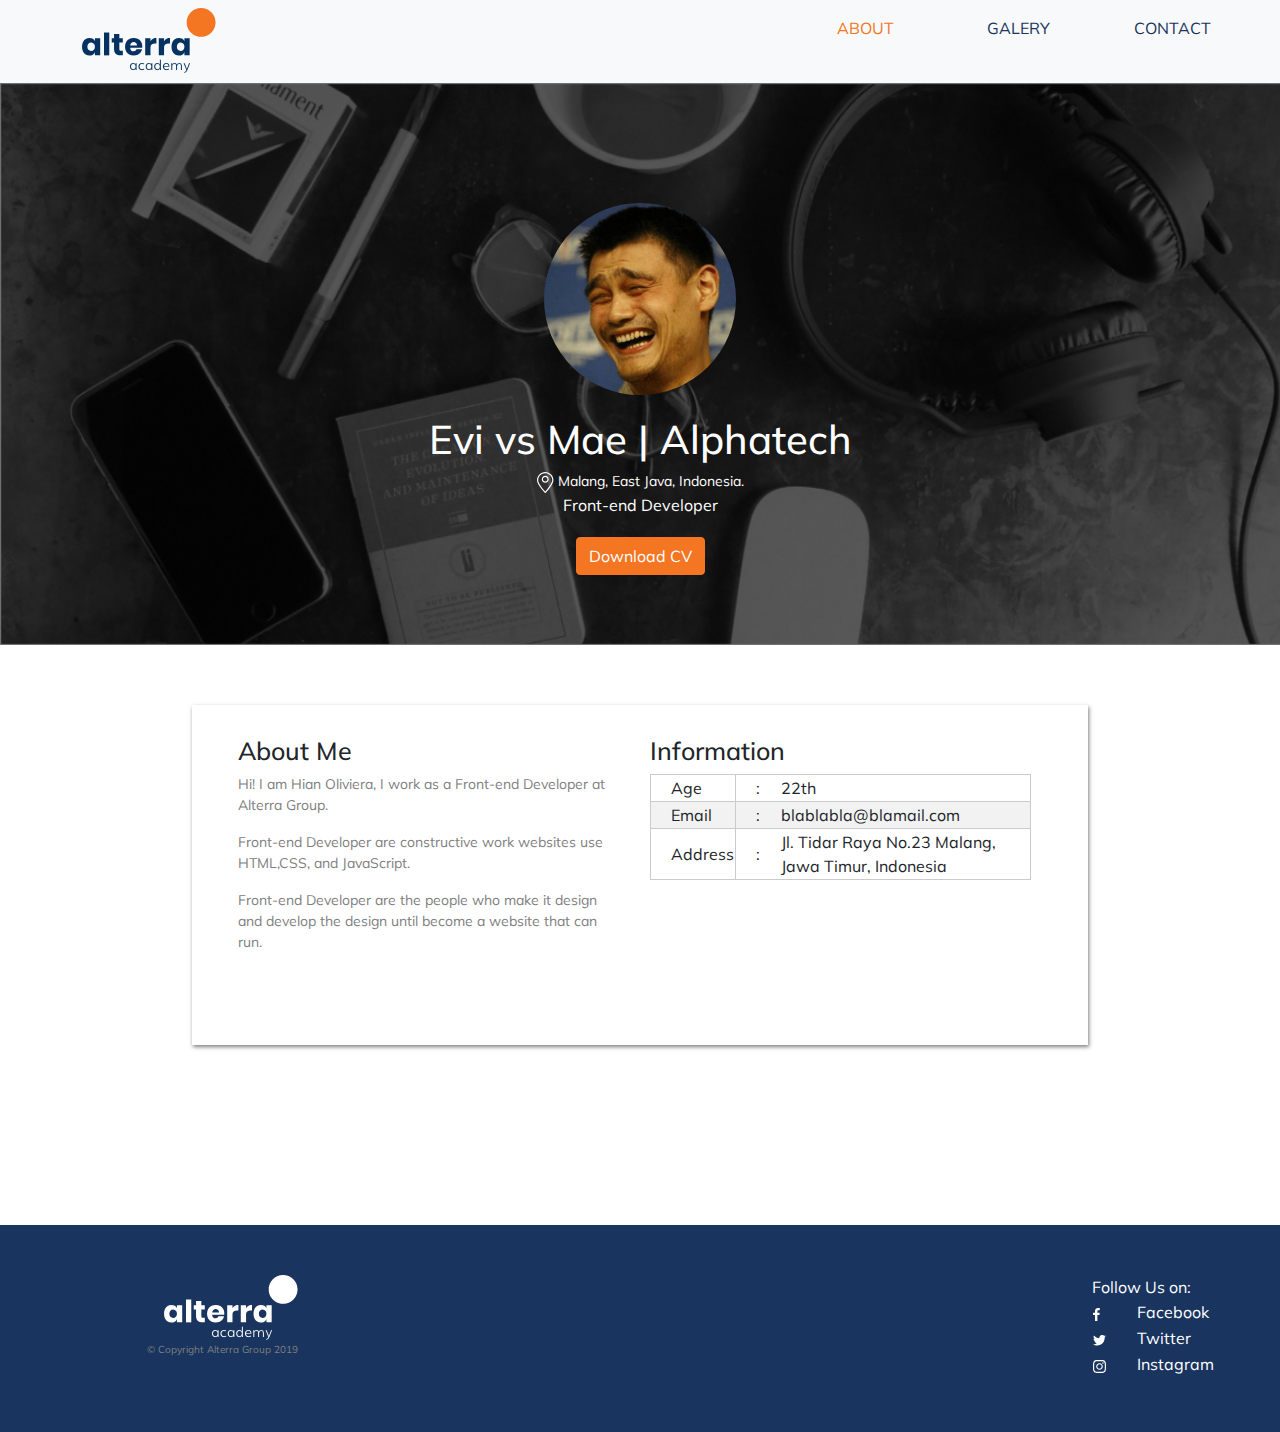
<file: index.html>
<!DOCTYPE html>
<html>
    <head>
        <title>Front-end Project</title>
        <link href="assets/css/bootstrap.min.css" rel="stylesheet" type="text/css">
        <link href="assets/css/bootstrap.css" rel="stylesheet" type="text/css">
        <link href="assets/css/style.css" rel="stylesheet" type="text/css">
    </head>
    <body>
        <!-- Start of Navbar -->
        <header class="header1">
            <div class="row" style="background-color: #f8f9fa">
                <div class="col-md-3 col-sm-6">
                    <nav class="navbar navbar-expand-lg navbar-light bg-light">
                        <img src="assets/logo/logo-alterra-academy.png">
                    </nav>
                </div>
                <div class="col-md-9 col-sm-6">
                    <nav class="navbar navbar-expand-lg navbar-light bg-light">
                        <ul class="navbar-nav row" style="width: 100%; justify-content: flex-end;">
                            <li class="nav-item active col-lg-2">
                            <a class="nav-link" href="#" style="color: #F47522;">ABOUT <span class="sr-only">(current)</span></a>
                            </li>
                            <li class="nav-item col-lg-2">
                            <a class="nav-link" href="galery.html" style="color: #19345E;">GALERY</a>
                            </li>
                            <li class="nav-item col-lg-2">
                            <a class="nav-link" href="contact.html" style="color: #19345E;">CONTACT</a>
                            </li>
                        </ul>
                    </nav>
                </div>
            </div>
        </header>
        <!-- Header 2 to make content not hidden under navbar -->
        <header class="header2">
            <div class="row" style="background-color: #f8f9fa">
                <div class="col-md-3 col-sm-6">
                    <nav class="navbar navbar-expand-lg navbar-light bg-light">
                        <img src="assets/logo/logo-alterra-academy.png">
                    </nav>
                </div>
                <div class="col-md-9 col-sm-6">
                    <nav class="navbar navbar-expand-lg navbar-light bg-light">
                        <ul class="navbar-nav row" style="width: 100%; justify-content: flex-end;">
                            <li class="nav-item active col-lg-2">
                            <a class="nav-link" href="#" style="color: #F47522;">ABOUT <span class="sr-only">(current)</span></a>
                            </li>
                            <li class="nav-item col-lg-2">
                            <a class="nav-link" href="galery.html" style="color: #19345E;">GALERY</a>
                            </li>
                            <li class="nav-item col-lg-2">
                            <a class="nav-link" href="contact.html" style="color: #19345E;">CONTACT</a>
                            </li>
                        </ul>
                    </nav>
                </div>
            </div>
        </header>
        <!-- End of Navbar -->

        <!-- Start of Banner -->
        <section>
            <div id="front-banner">
                <div class="banner-element"><img src="assets/img/profile.png" alt="" id="profile-img"></div>
                <div class="banner-element"><h1><span class="wow2">Evi</span> vs <span class="wow">Mae</span> | Alphatech</h1></div>
                <div class="banner-element" id="location"><span><img src="assets/ico/ico-location.png">   </span><span>   Malang, East Java, Indonesia.</span></div>
                <div class="banner-element">Front-end Developer</div>
                <div class="banner-element"><button type="button" class="btn btn-danger">Download CV</button></div>
            </div>
        </section>
        <!-- End of Banner -->

        <section>
            <div class="content-wrapper">
                <div class="row">
                    <div class="col-md-6">
                        <h1>About Me</h1>
                        <p>Hi! I am Hian Oliviera, I work as a Front-end Developer at Alterra Group.</p>
                        <p>Front-end Developer are constructive work websites use HTML,CSS, and JavaScript.</p>
                        <p>Front-end Developer are the people who make it design and develop the design until become a website that can run.</p>
                    </div>
                    <div class="col-md-6">
                        <h1>Information</h1>
                        <table class="info">
                            <tr>
                                <td>Age</td>
                                <td class="middle-dotes">:</td>
                                <td class="end-dotes">22th</td>
                            </tr>
                            <tr>
                                <td>Email</td>
                                <td class="middle-dotes">:</td>
                                <td class="end-dotes">blablabla@blamail.com</td>
                            </tr>
                            <tr>
                                <td>Address</td>
                                <td class="middle-dotes">:</td>
                                <td class="end-dotes">Jl. Tidar Raya No.23 Malang, Jawa Timur, Indonesia</td>
                            </tr>
                        </table>
                    </div>
                </div>
            </div>
        </section>

        <!-- Start of Footer -->
        <footer>
            <div class="row">
                <div class="col-md-3 col-sm">
                    <div>
                        <img src="assets/logo/logo-alterra-academy-plain.png" class="logo-footer">
                    </div>
                    <div>
                        <p class="copyright"> © Copyright Alterra Group 2019</p>
                    </div>
                </div>
                <div class="col-md-2 col-sm">
                    <div class="socmed">Follow Us on:</div>
                    <div>
                        <table>
                            <tr>
                                <td><img src="assets/ico/ico-facebook.png"></td>
                                <td>Facebook</td>
                            </tr>
                            <tr>
                                <td><img src="assets/ico/ico-twitter.png"></td>
                                <td>Twitter</td>
                            </tr>
                            <tr>
                                <td><img src="assets/ico/ico-instagram.png"></td>
                                <td>Instagram</td>
                            </tr>
                        </table>
                    </div>
                </div>
            </div>
        </footer>
        <!-- End of Footer -->

    </body>
</html>
</file>
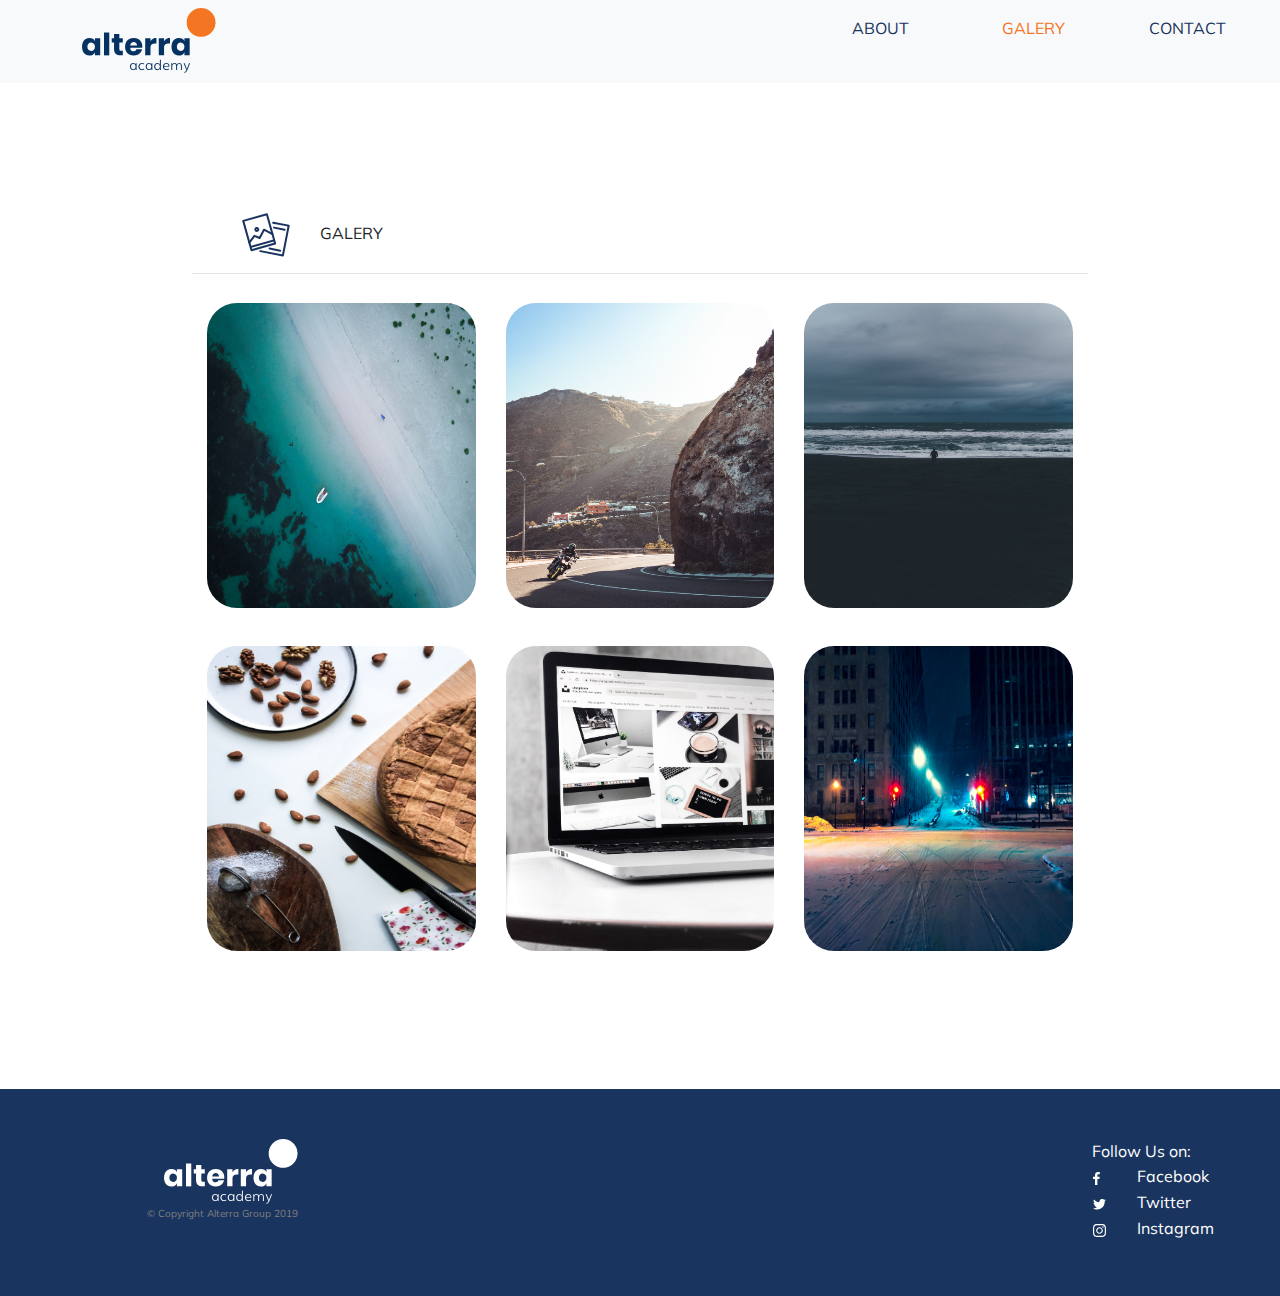
<file: galery.html>
<!DOCTYPE html>
<html>
    <head>
        <title>Front-end Project</title>
        <link href="assets/css/bootstrap.min.css" rel="stylesheet" type="text/css">
        <link href="assets/css/bootstrap.css" rel="stylesheet" type="text/css">
        <link href="assets/css/style.css" rel="stylesheet" type="text/css">
    </head>
    <body>
        <!-- Start of Navbar -->
        <header class="header1">
            <div class="row" style="background-color: #f8f9fa !important">
                <div class="col-md-3 col-sm-6">
                    <nav class="navbar navbar-expand-lg navbar-light bg-light">
                        <img src="assets/logo/logo-alterra-academy.png">
                    </nav>
                </div>
                <div class="col-md-9 col-sm-6">
                    <nav class="navbar navbar-expand-lg navbar-light bg-light">
                        <ul class="navbar-nav" style="width: 100%; justify-content: flex-end;">
                            <li class="nav-item col-sm-2">
                            <a class="nav-link" href="index.html" style="color: #19345E;">ABOUT <span class="sr-only">(current)</span></a>
                            </li>
                            <li class="nav-item active col-sm-2">
                            <a class="nav-link" href="#" style="color: #F47522;">GALERY</a>
                            </li>
                            <li class="nav-item col-sm-2">
                            <a class="nav-link" href="contact.html" style="color: #19345E;">CONTACT</a>
                            </li>
                        </ul>
                    </nav>
                </div>
            </div>
        </header>
        <header class="header2">
            <div class="row" style="background-color: #f8f9fa !important">
                <div class="col-md-3 col-sm-6">
                    <nav class="navbar navbar-expand-lg navbar-light bg-light">
                        <img src="assets/logo/logo-alterra-academy.png">
                    </nav>
                </div>
                <div class="col-md-9 col-sm-6">
                    <nav class="navbar navbar-expand-lg navbar-light bg-light">
                        <ul class="navbar-nav" style="width: 100%; justify-content: flex-end;">
                            <li class="nav-item col-sm-2">
                            <a class="nav-link" href="index.html" style="color: #19345E;">ABOUT <span class="sr-only">(current)</span></a>
                            </li>
                            <li class="nav-item active col-sm-2">
                            <a class="nav-link" href="#" style="color: #F47522;">GALERY</a>
                            </li>
                            <li class="nav-item col-sm-2">
                            <a class="nav-link" href="contact.html" style="color: #19345E;">CONTACT</a>
                            </li>
                        </ul>
                    </nav>
                </div>
            </div>
        </header>
        <!-- End of Navbar -->

        <section>
            <div class="horrizontal-line">
                <span style="margin-left: 50px"><img src="assets/ico/ico-gallery.png" alt=""></span><span style="margin-left: 30px">GALERY</span>
                <br><hr>
            </div>
            <div class="wrapper-galery row">
                <div class="col-lg-4 col-md-6 col-sm-12"><img src="assets/img/exp-gallery/jake-allison-1322894-unsplash.jpg" alt="" class="galery-photo"></div>
                <div class="col-lg-4 col-md-6 col-sm-12"><img src="assets/img/exp-gallery/jay-lee-1323073-unsplash.jpg" alt="" class="galery-photo"></div>
                <div class="col-lg-4 col-md-6 col-sm-12"><img src="assets/img/exp-gallery/nic-yee-1321843-unsplash.jpg" alt="" class="galery-photo"></div>
                <div class="col-lg-4 col-md-6 col-sm-12"><img src="assets/img/exp-gallery/nordwood-themes-1319985-unsplash.jpg" alt="" class="galery-photo"></div>
                <div class="col-lg-4 col-md-6 col-sm-12"><img src="assets/img/exp-gallery/phil-desforges-1322844-unsplash.jpg" alt="" class="galery-photo"></div>
                <div class="col-lg-4 col-md-6 col-sm-12"><img src="assets/img/exp-gallery/ryan-1321510-unsplash.jpg" alt="" class="galery-photo"></div>
            </div>
        </section>

        <!-- Start of Footer -->
        <footer>
            <div class="row">
                <div class="col-md-3 col-sm-6">
                    <div>
                        <img src="assets/logo/logo-alterra-academy-plain.png" class="logo-footer">
                    </div>
                    <div>
                        <p class="copyright"> © Copyright Alterra Group 2019</p>
                    </div>
                </div>
                <div class="col-md-2 col-sm-6">
                    <div class="socmed">Follow Us on:</div>
                    <div>
                        <table>
                            <tr>
                                <td><img src="assets/ico/ico-facebook.png"></td>
                                <td>Facebook</td>
                            </tr>
                            <tr>
                                <td><img src="assets/ico/ico-twitter.png"></td>
                                <td>Twitter</td>
                            </tr>
                            <tr>
                                <td><img src="assets/ico/ico-instagram.png"></td>
                                <td>Instagram</td>
                            </tr>
                        </table>
                    </div>
                </div>
            </div>
        </footer>
        <!-- End of Footer -->

    </body>
</html>
</file>
<file: assets/css/style.css>
@import url('https://fonts.googleapis.com/css?family=Muli:300,400,600,700,800,900');

body {
    font-family: 'Muli', sans-serif;
    overflow-x: hidden;
    width: 100%;
}

/* Navbar start here */
.header1 {
    position: fixed;
    width: 100%;
    top: 0;
    z-index: 100;
}

.header2 {
    width: 100%;
    top: 0;
    z-index: 99;
}

header img {
    display: block;
    margin-left: auto;
    margin-right: auto;
}

header a {
    text-align: center;
    color: #19345E;
}

header .row nav a.nav-link {
    color: #F47522;
}

header li {
    width: 10%;
}
/* Navbar end here */

/* Banner start here */
#front-banner {
    background-image: url("../img/img-header.png");
    width: 100%;
    background-repeat: no-repeat;
    padding-top: 50px;
    padding-bottom: 50px;
    background-size: cover;
    margin-bottom: 60px;
    padding-top: 100px;
}

section .banner-element {
    color: white;
    text-align: center;
}

section #location {
    font-size: 14px;
}

section .banner-element #profile-img {
    border-radius: 50%;
    width: 15%;
    margin: 20px;
}

.banner-element .btn.btn-danger {
    margin: 20px;
}
/* Banner end here */

/* Content home start here */
.content-wrapper {
    width: 70%;
    margin-right: auto;
    margin-left: auto;
    margin-top: 20px;
    margin-bottom: 180px;
    box-shadow: 1px 2px 4px rgba(0, 0, 0, .5);
    padding: 31px 57px 76px 46px;
}

.content-wrapper p {
    font-family: 'Muli', sans-serif;
    font-size: 14px;
}

.content-wrapper h1 {
    font-family: 'Muli', sans-serif;
    font-size: 25px;
}

.content-wrapper table #space-in-table {
    width: 15%;
}

.content-wrapper table td {
    padding-left: 20px;
}

.content-wrapper table th {
    padding-bottom: 35px;
}

.content-wrapper .row table .info tr:nth-child(even) {
    background-color: #f2f2f2;
}

.content-wrapper table td {
    border-style: solid;
    border-width: 1px;
    border-color: #CBCBCB;
}

.content-wrapper table td.middle-dotes {
    border-right-style: none;
}
.content-wrapper table td.end-dotes {
    border-left-style: none;
}
.content-wrapper table tr:nth-child(even) {
    background-color: #f2f2f2;
}
/* Content home end here */

/* Content galery start here */
.horrizontal-line {
    margin-top: 130px;
    width: 70%;
    height: 40px;
    margin-right: auto;
    margin-left: auto;
}

.wrapper-galery {
    width: 70%;
    margin-right: auto;
    margin-left: auto;
    margin-top: 50px;
    margin-bottom: 100px;
}

.galery-photo {
    width: 305px; 
    height: 305px;
    display: block;
    margin-right: auto;
    margin-left: auto;
    margin-bottom: 38px;
    max-width: 100%;
    border-radius: 30px;
}

/* Content galery end here */

/* Footer start here */
footer {
    background-color: #19345E;
    height: 207px;
    color: white;
}

footer .row {
    justify-content: space-between;
}

footer .logo-footer {
    display: block;
    margin-left: auto;
    margin-right: 0;
    padding-top: 50px;
}

footer p.copyright {
    display: block;
    margin-left: auto;
    margin-right: 0;
    text-align: right;
    font-size: 10px;
}

footer .socmed {
    padding-top: 50px;
}

footer table td {
    padding-right: 30px;
}
/* Footer end here */

/* Contact page start here */
body {
    margin: 0 auto;
}

button {
    color: white;
    background-color: orangered;
}

.left {
    background-image: linear-gradient(
        rgba(25, 52, 94, 0.6), 
        rgba(25, 52, 94, 0.6)), url("../img/side-view.jpg");
    text-align: center;
    display: flex;
    align-items: center;
    background-repeat: no-repeat;
    background-size: cover;
}

.right {
    padding: 30px 100px;
    font-family: 'Muli', sans-serif;
}

#alterra-at-contact {
    display: table;
    margin: 0 auto;
}

p {
    color: grey;
    font-size: 12px;
}

h5 {
    color: #19345E;
    margin: 20px 10px 10px 0;
    font-size: 28px;
}

.contact-button {
    background-color: #F47522;
    margin-top: 20px;
    color: white;
    border-radius: 5px;
}

button#submit.submit-button :hover {
    background-color: yellow !important;
}

form { 
    margin-top: 24px;
    font-size: 14px;
    padding: 5px;
}

.btn-danger {
    color: #fff;
    background-color: #F47522;
    border-color: #F47522;
}

.btn-danger:hover {
    color: #F47522;
    background-color: transparent;
    border-color: #F47522;
}

button#submit.form-control.contact-button:hover {
    background-color: transparent;
    color: black;
}

form label {
    margin-top: 30px;
}
/* Contact page end here */


/* Cobacoba */
.wow {
    color: white;
    animation-name: movingName;
    animation-duration: 4s;
    animation-iteration-count: infinite;
}
@keyframes movingName {
  0%   {color:white; left:0px; top:0px;}
  25%  {color:blue; left:0; top:500px;}
  50%  {color:white; left:0; top:0;}
  75%  {color:green; left:0px; top:500;}
  100% {color:white; left:0px; top:0px;}
}

.wow2 {
    color: white;
    animation-name: movingName2;
    animation-duration: 4s;
    animation-iteration-count: infinite;
  }
@keyframes movingName2 {
  0%   {color:yellow; left:0px; top:0px;}
  25%  {color:white; left:0; top:500px;}
  50%  {color:red; left:0; top:0;}
  75%  {color:white; left:0px; top:500;}
  100% {color:orangered; left:0px; top:0px;}
}
</file>
